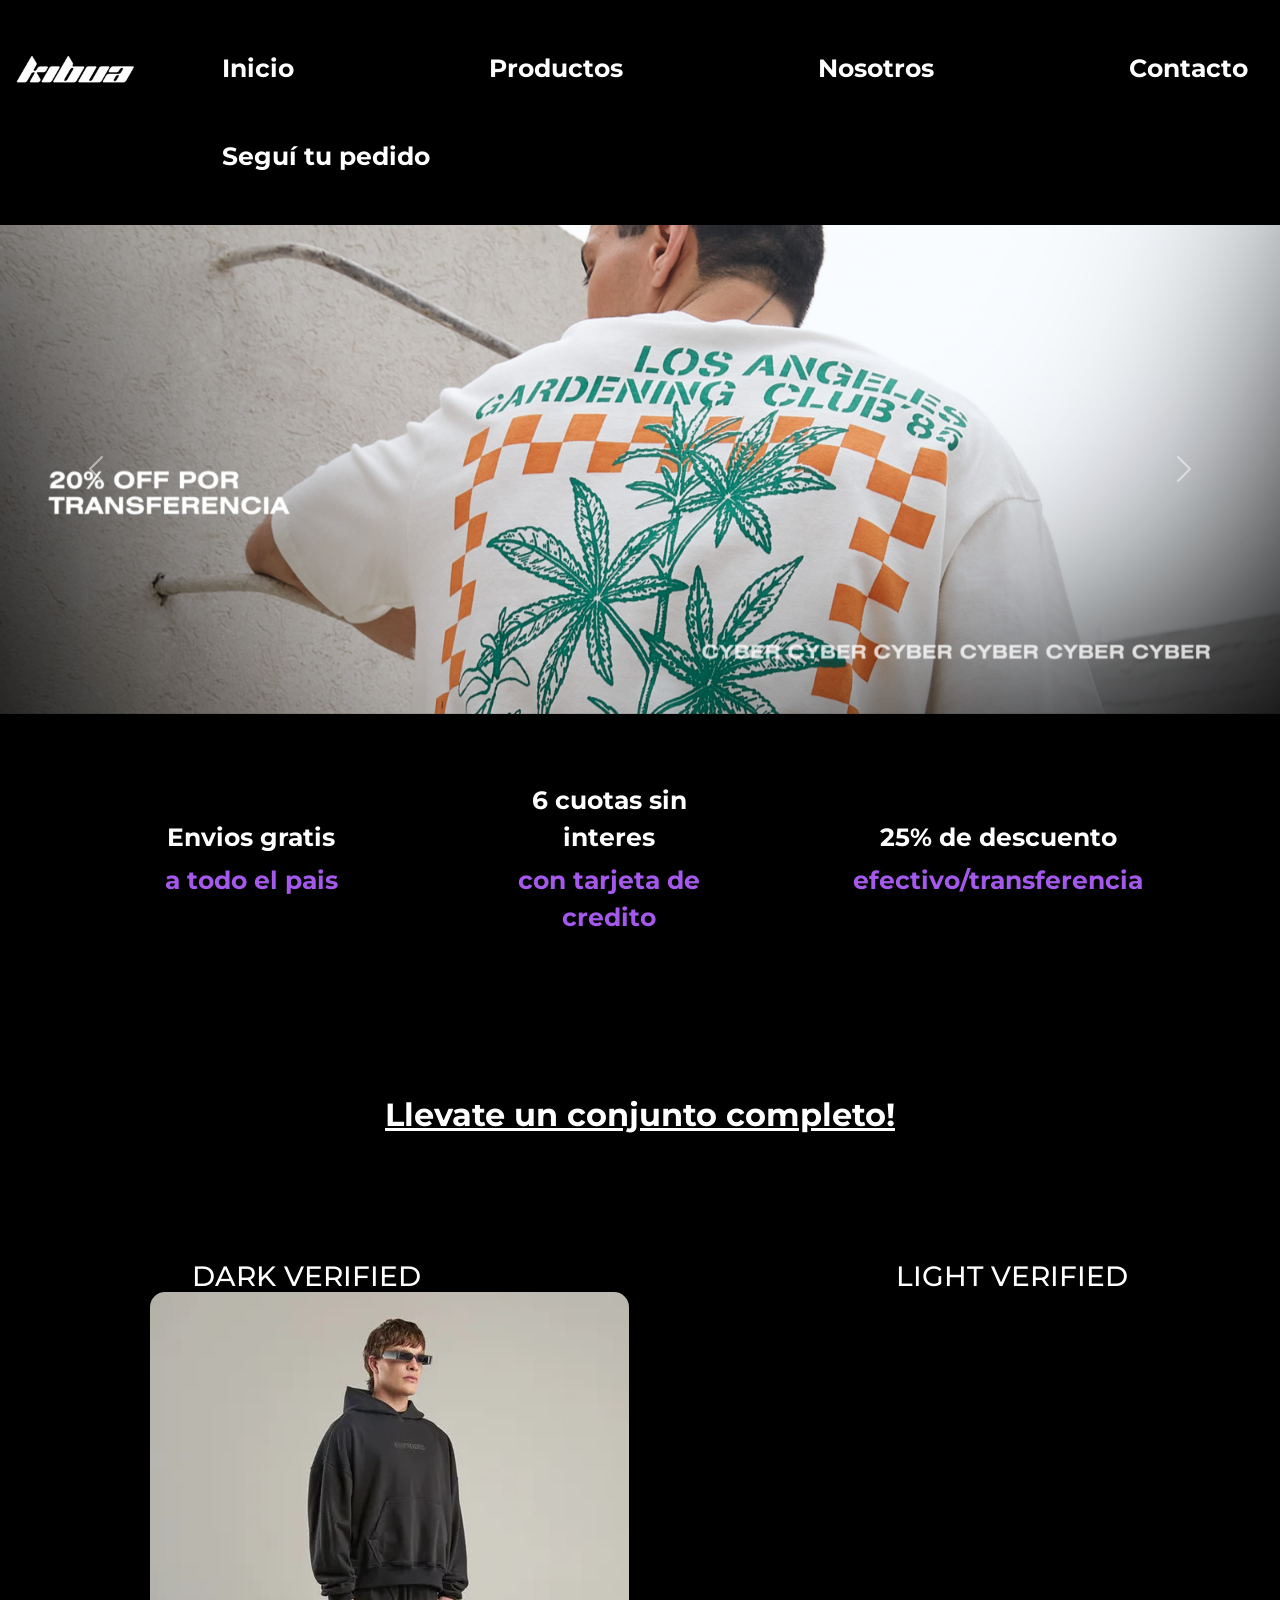
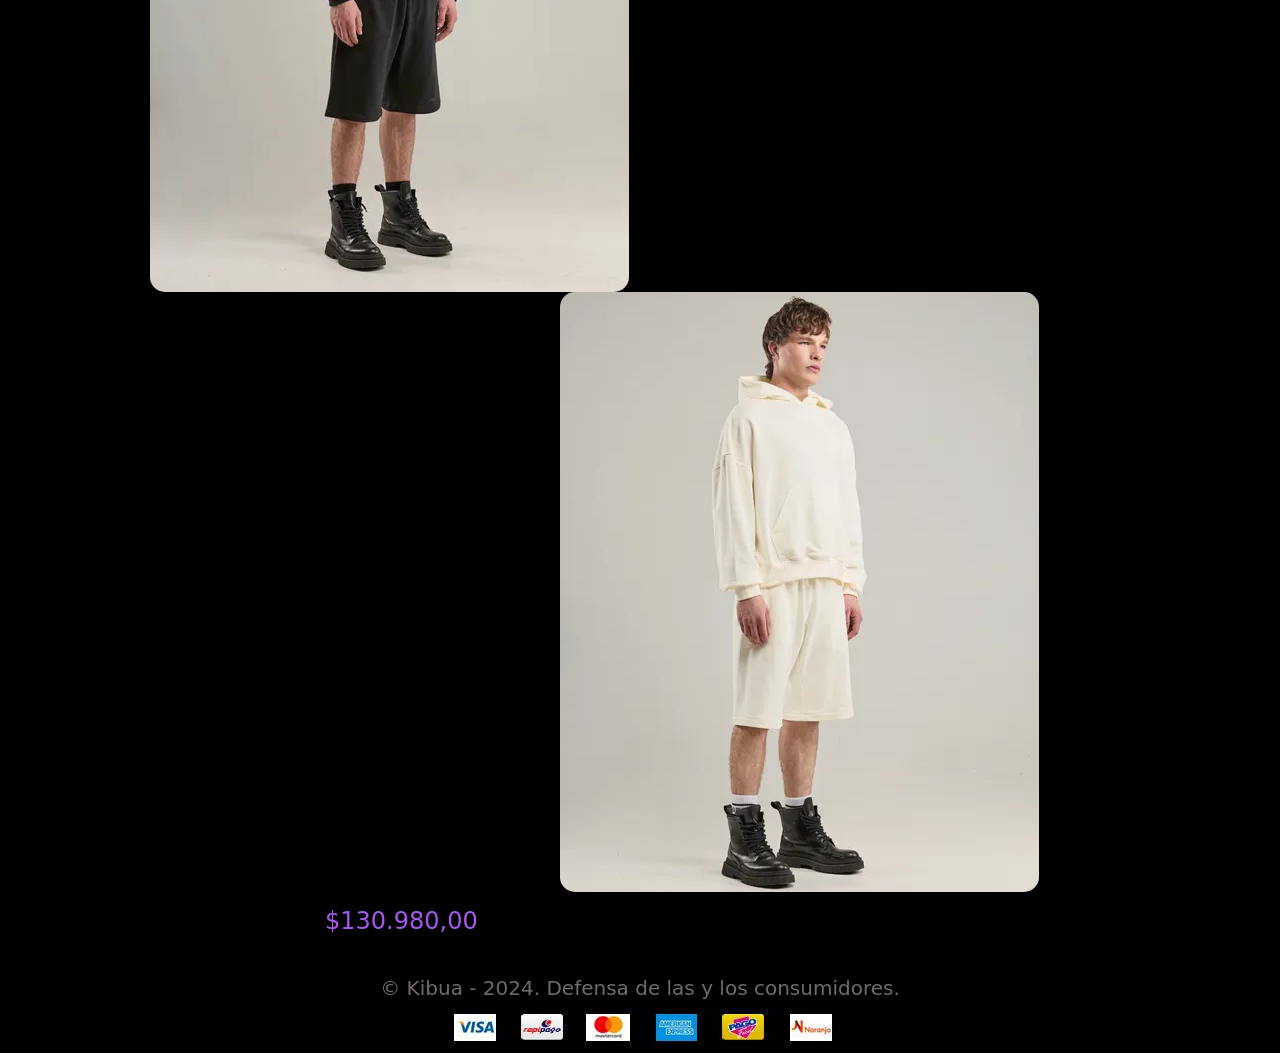
<file: index.html>
<!DOCTYPE html>
<html lang="en">

<head>
  <meta charset="UTF-8">
  <meta name="viewport" content="width=device-width, initial-scale=1.0">
  <title>PreEntrega 2</title>
  <link href="https://cdn.jsdelivr.net/npm/bootstrap@5.3.3/dist/css/bootstrap.min.css" rel="stylesheet"
    integrity="sha384-QWTKZyjpPEjISv5WaRU9OFeRpok6YctnYmDr5pNlyT2bRjXh0JMhjY6hW+ALEwIH" crossorigin="anonymous">
  <link rel="stylesheet" href="./css/style.css">
  <link rel="preconnect" href="https://fonts.googleapis.com">
  <link rel="preconnect" href="https://fonts.gstatic.com" crossorigin>
  <link href="https://fonts.googleapis.com/css2?family=Montserrat:ital,wght@0,100..900;1,100..900&display=swap"
    rel="stylesheet">
</head>

<body>
  <header>
    <img class="logo" src="./img/logo.png" alt="kibua" width="150px">
    <div>
      <img class="carrito" src="./img/carrito.JPG" alt="carrito">
    </div>
    <div>
      <nav>
        <ul>
          <li> <a href="#" class="seccion">Inicio</a> </li>
          <li> <a href="./pages/producto.html" class="seccion">Productos</a> </li>
          <li> <a href="./pages/nosotros.html" class="seccion">Nosotros</a> </li>
          <li> <a href="./pages/contacto.html" class="seccion">Contacto</a> </li>
          <li> <a href="./pages/pedido.html" class="seccion">Seguí tu pedido</a> </li>
        </ul>
      </nav>
    </div>

  </header>
  <main>
    <div id="carouselExampleInterval" class="carousel slide portada" data-bs-ride="carousel">

      <div class="carousel-inner">
        <div class="carousel-item active" data-bs-interval="2000">
          <img src="./img/banner2.png" class="d-block w-100" alt="banners">
        </div>
        <div class="carousel-item" data-bs-interval="2000">
          <img src="./img/banner1.png" class="d-block w-100" alt="banners">
        </div>
        <div class="carousel-item">
          <img src="./img/banner3.png" class="d-block w-100" alt="banners">
        </div>
      </div>
      <button class="carousel-control-prev" type="button" data-bs-target="#carouselExampleInterval"
        data-bs-slide="prev">
        <span class="carousel-control-prev-icon" aria-hidden="true"></span>
        <span class="visually-hidden">Previous</span>
      </button>
      <button class="carousel-control-next" type="button" data-bs-target="#carouselExampleInterval"
        data-bs-slide="next">
        <span class="carousel-control-next-icon" aria-hidden="true"></span>
        <span class="visually-hidden">Next</span>
      </button>
    </div>
    <div class="container text-center">
      <div class="row align-items-center">
        <div class="col  columnas">
          Envios gratis
          <p class="parrafoinicio">a todo el pais</p>
        </div>
        <div class="col columnas">
          6 cuotas sin interes
          <p class="parrafoinicio">con tarjeta de credito</p>
        </div>
        <div class="col columnas">
          25% de descuento
          <p class="parrafoinicio">efectivo/transferencia</p>
        </div>
      </div>
    </div>
    <section>
      <h2 class="conjunto">Llevate un conjunto completo!</h2>
      <img class="fotoconjunto" src="./img/fotoconjunto.jpg" alt="conjunto">
      <img class="fotoconjunto2" src="./img/conjunto2.jpg" alt="conjunto2">
      <h3 class="dark">DARK VERIFIED</h3>
      <h4 class="precioconjunto">$130.980,00</h4>
      <h3 class="light">LIGHT VERIFIED</h3>
      <h4 class="precioconjunto2">$134.980,00</h4>
    </section>
  </main>

  <footer>
    <h3 class="textofooter">© Kibua - 2024. Defensa de las y los consumidores.</h3>
    <img class="tarjetas" src="./img/tarjetas.JPG" alt="tarjetas">
  </footer>

  <script src="https://cdn.jsdelivr.net/npm/bootstrap@5.3.3/dist/js/bootstrap.bundle.min.js"
    integrity="sha384-YvpcrYf0tY3lHB60NNkmXc5s9fDVZLESaAA55NDzOxhy9GkcIdslK1eN7N6jIeHz"
    crossorigin="anonymous"></script>
</body>

</html>
</file>
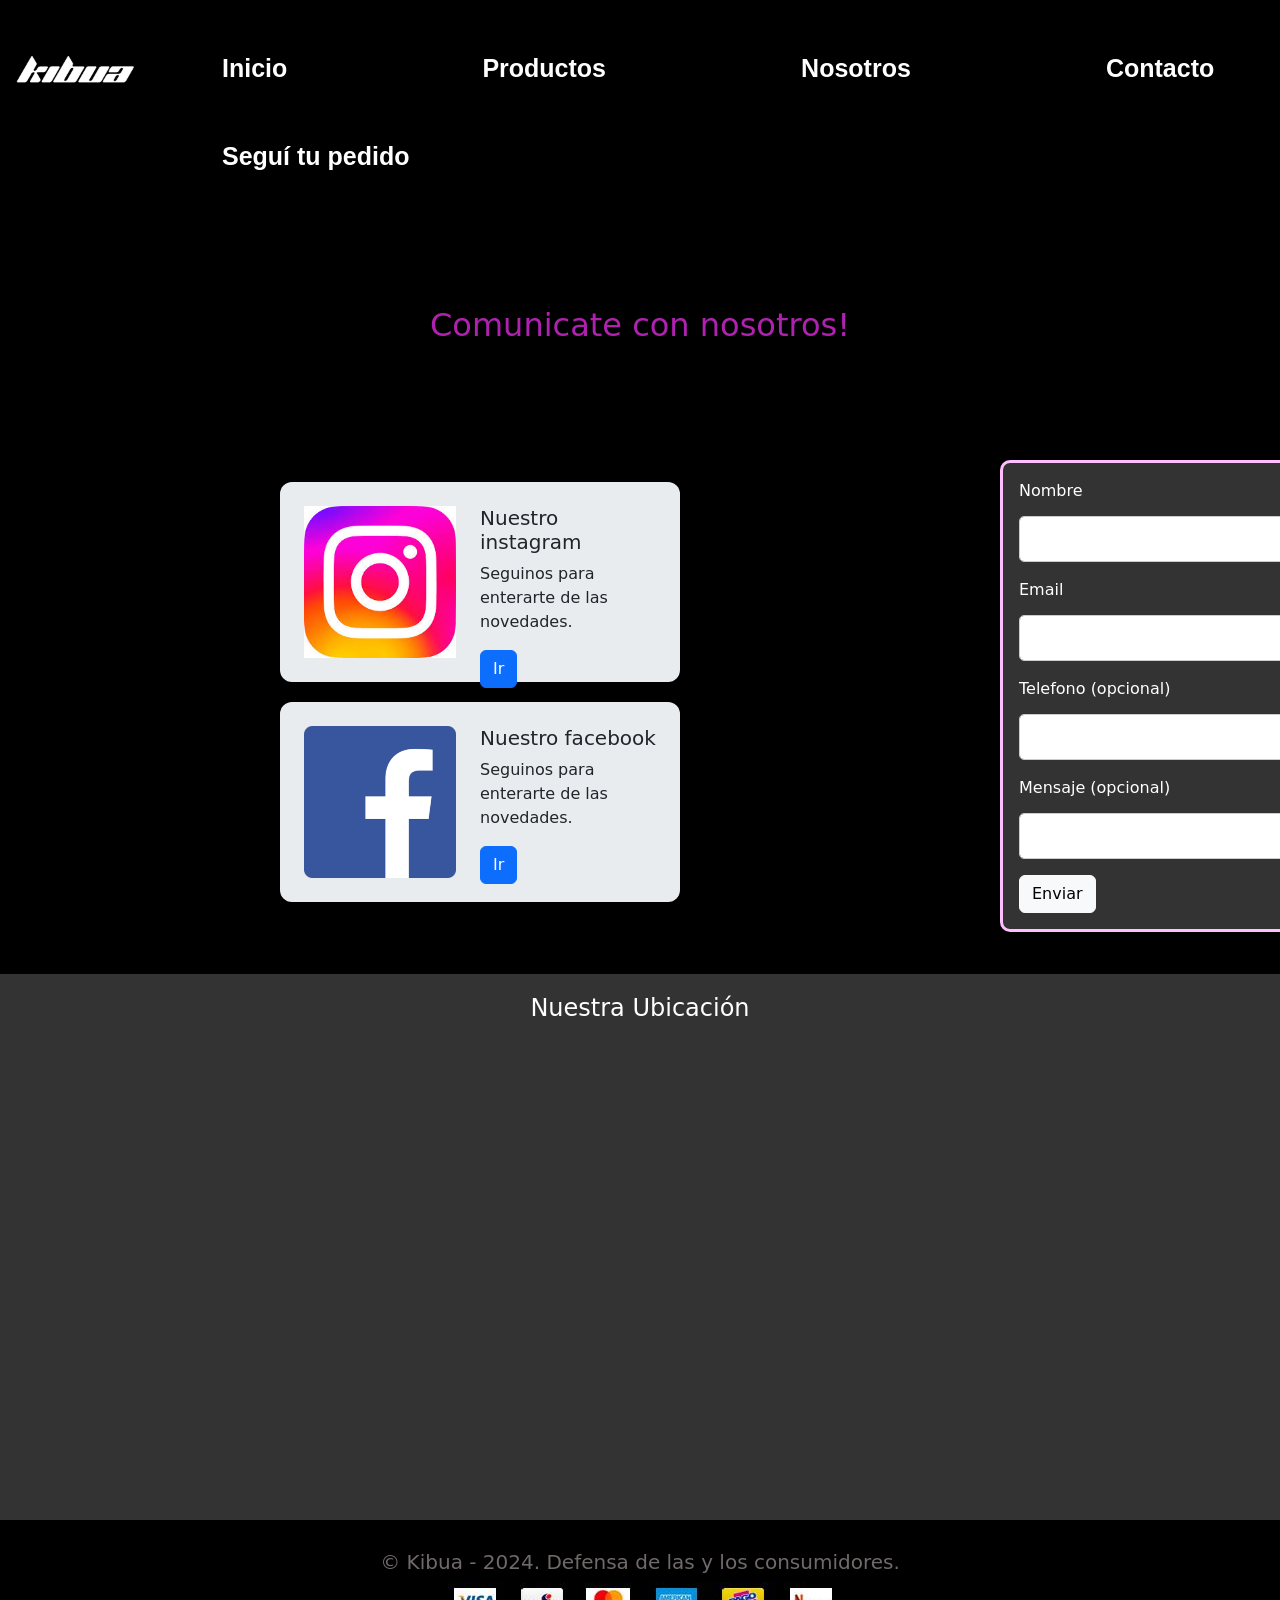
<file: pages/contacto.html>
<!DOCTYPE html>
<html lang="en">

<head>
  <meta charset="UTF-8">
  <meta name="viewport" content="width=device-width, initial-scale=1.0">
  <link href="https://cdn.jsdelivr.net/npm/bootstrap@5.3.3/dist/css/bootstrap.min.css" rel="stylesheet"
    integrity="sha384-QWTKZyjpPEjISv5WaRU9OFeRpok6YctnYmDr5pNlyT2bRjXh0JMhjY6hW+ALEwIH" crossorigin="anonymous">
  <link rel="stylesheet" href="../css/style.css">
  <title>Contacto</title>
</head>

<body>
  <header class="headercontacto">
    <img class="logo" src="../img/logo.png" alt="kibua" width="150px">
    <div>
      <img class="carrito" src="../img/carrito.JPG" alt="carrito">
    </div>
    <div>
      <nav>
        <ul>
          <li> <a href="../index.html" class="seccion">Inicio</a> </li>
          <li> <a href="../pages/producto.html" class="seccion">Productos</a> </li>
          <li> <a href="../pages/nosotros.html" class="seccion">Nosotros</a> </li>
          <li> <a href="../pages/contacto.html" class="seccion">Contacto</a> </li>
          <li> <a href="../pages/pedido.html" class="seccion">Seguí tu pedido</a> </li>
        </ul>
      </nav>
    </div>

  </header>
  <main>
    <h2 class="text-center p-3 comunicate">Comunicate con nosotros!</h2>
    <section>
      <form class="formulario p-3">
        <div class="mb-3">
          <label for="exampleInputNombre" class="form-label">Nombre</label>
          <input type="text" class="form-control" id="exampleInputNombre" aria-describedby>
        </div>
        <div class="mb-3">
          <label for="exampleInputEmail1" class="form-label">Email </label>
          <input type="email" class="form-control" id="exampleInputEmail1" aria-describedby="emailHelp">
        </div>
        <div class="mb-3">
          <label for="exampleInputTelefono" class="form-label">Telefono (opcional)</label>
          <input type="text" class="form-control" id="exampleInputTelefono" aria-describedb>
        </div>
        <div class="mb-3">
          <label for="exampleInputMensaje" class="form-label">Mensaje (opcional)</label>
          <input type="text" class="form-control" id="exampleInputMensaje" aria-describedby>
        </div>
        <button type="submit" class="btn btn-light">Enviar</button>
      </form>
    </section>
  </main>
  <section>
    <div class="row g-0 bg-body-secondary position-relative instagram2">
      <div class="col-md-6 mb-md-0 p-md-4">
        <img src="../img/instagram2.jfif" class="w-100" alt="instagram">
      </div>
      <div class="col-md-6 p-4 ps-md-0">
        <h5 class="mt-0 textoinstagram2">Nuestro instagram</h5>
        <p>Seguinos para enterarte de las novedades.</p>
        <a href="https://www.instagram.com/kibuamdq/" class="btn btn-primary stretched-link">Ir</a>
      </div>
    </div>
    <div class="row g-0 bg-body-secondary position-relative facebook2">
      <div class="col-md-6 mb-md-0 p-md-4">
        <img src="../img/facebook2.png" class="w-100" alt="facebook">
      </div>
      <div class="col-md-6 p-4 ps-md-0 ">
        <h5 class="mt-0 textofacebook2">Nuestro facebook</h5>
        <p>Seguinos para enterarte de las novedades.</p>
        <a href="https://www.facebook.com/p/Kibua-100063864442548/" class="btn btn-primary stretched-link">Ir</a>
      </div>
    </div>
  </section>
  <br>
  <br>
  <br>
  <section>
    <div class="barra-contraste">
      <h2>Nuestra Ubicación</h2>
      <iframe
        src="https://www.google.com/maps/embed?pb=!1m18!1m12!1m3!1d3144.194430113425!2d-57.55449478764558!3d-37.99592514435534!2m3!1f0!2f0!3f0!3m2!1i1024!2i768!4f13.1!3m3!1m2!1s0x9584dc01f327886b%3A0x5122d2d179e8e9c!2sGTX%2C%20Av.%20Pedro%20Luro%203162%2C%20B7600%20Mar%20del%20Plata%2C%20Provincia%20de%20Buenos%20Aires!5e0!3m2!1ses!2sar!4v1731017083813!5m2!1ses!2sar"
        width="600" height="450" style="border:0;" allowfullscreen="" loading="lazy"
        referrerpolicy="no-referrer-when-downgrade"></iframe>
    </div>

  </section>
  <section>
    <footer>
      <h3 class="textofooter">© Kibua - 2024. Defensa de las y los consumidores.</h3>
      <img class="tarjetas" src="../img/tarjetas.JPG" alt="tarjetas">
    </footer>
  </section>

  <script src="https://cdn.jsdelivr.net/npm/bootstrap@5.3.3/dist/js/bootstrap.bundle.min.js"
    integrity="sha384-YvpcrYf0tY3lHB60NNkmXc5s9fDVZLESaAA55NDzOxhy9GkcIdslK1eN7N6jIeHz"
    crossorigin="anonymous"></script>


</body>

</html>
</file>
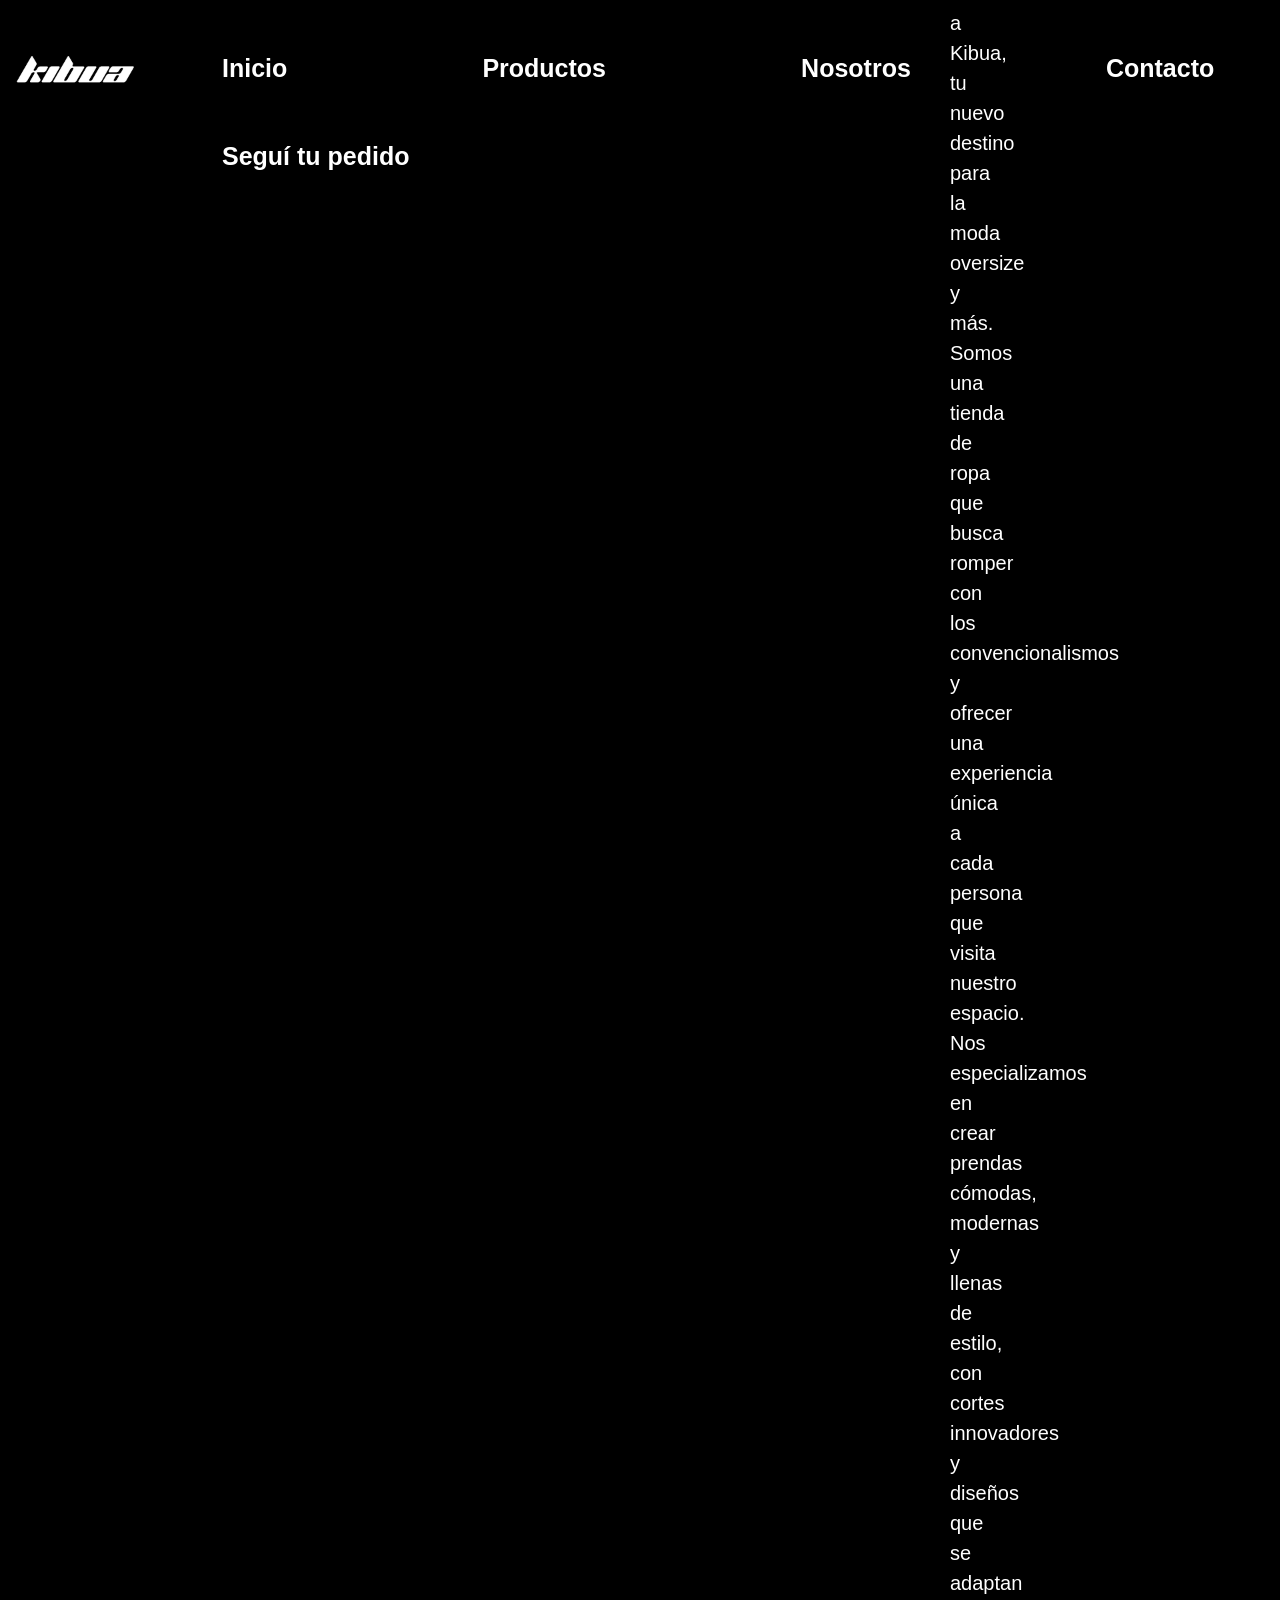
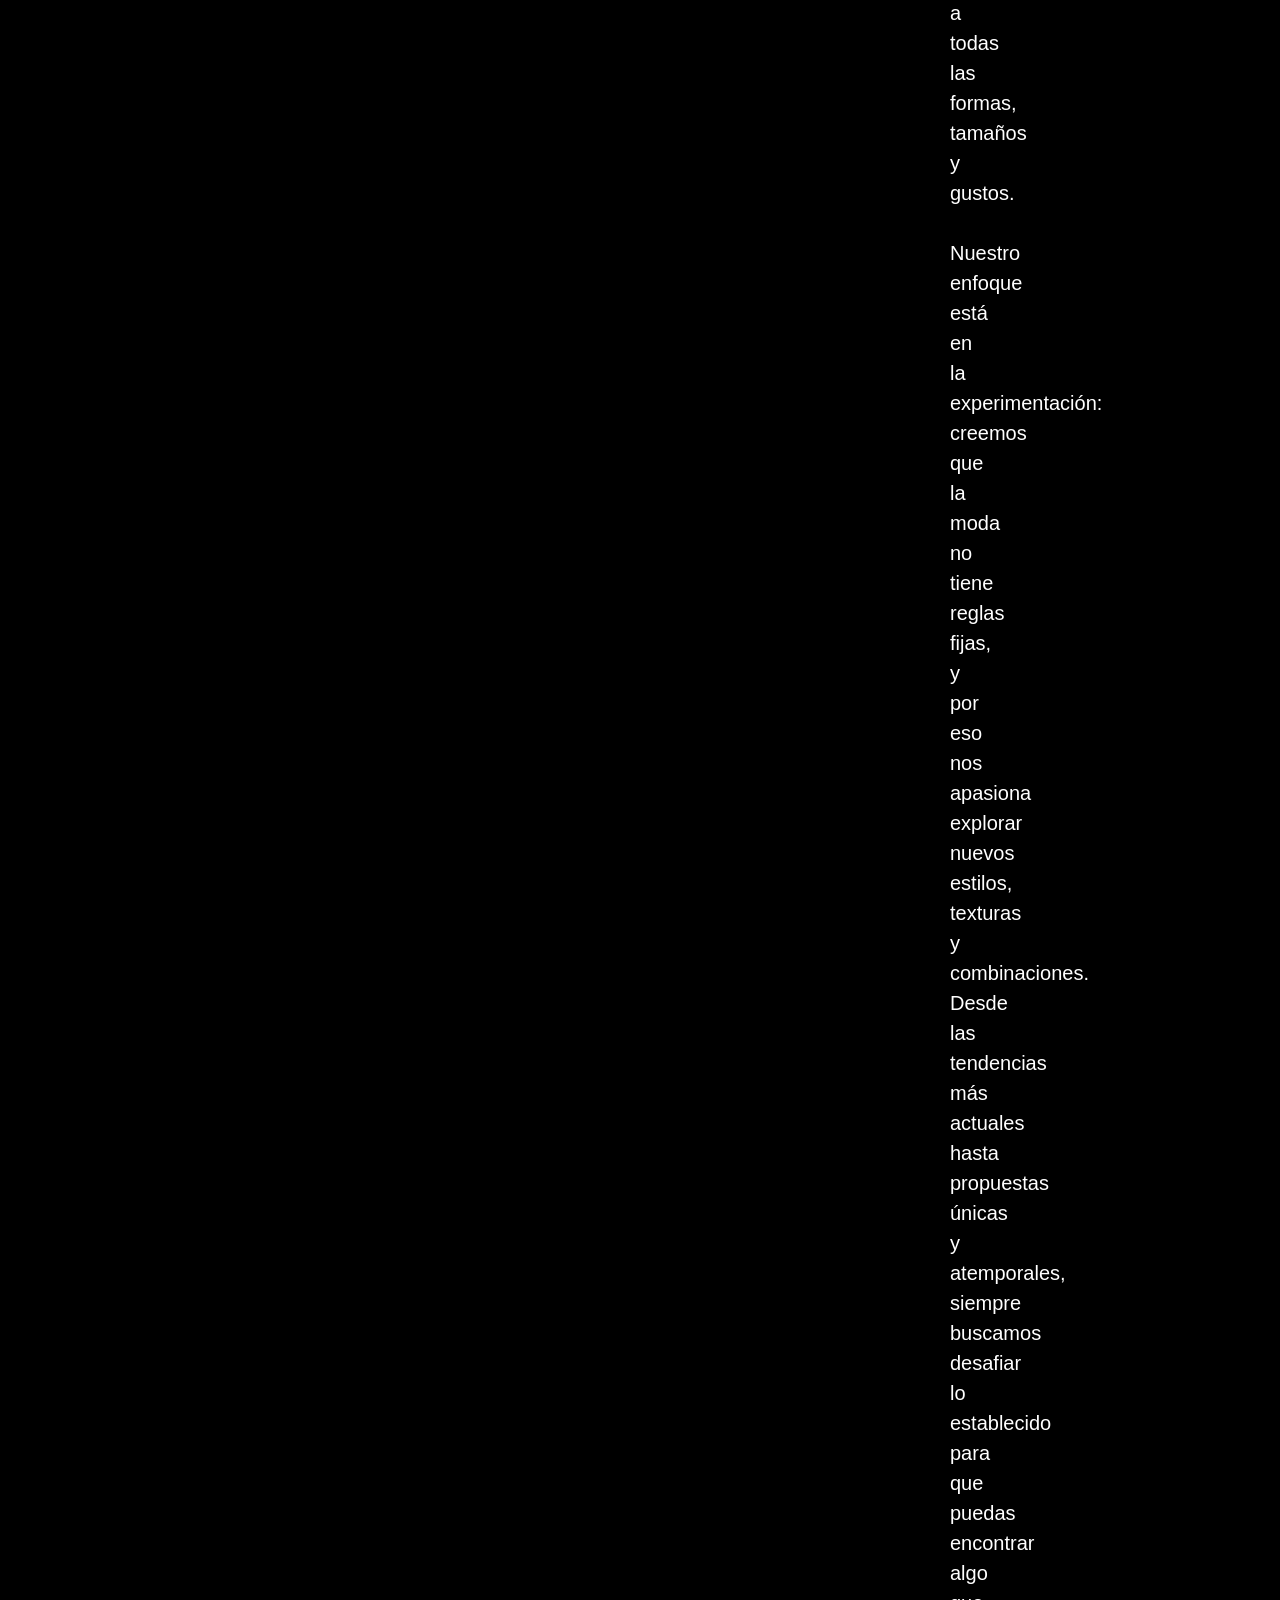
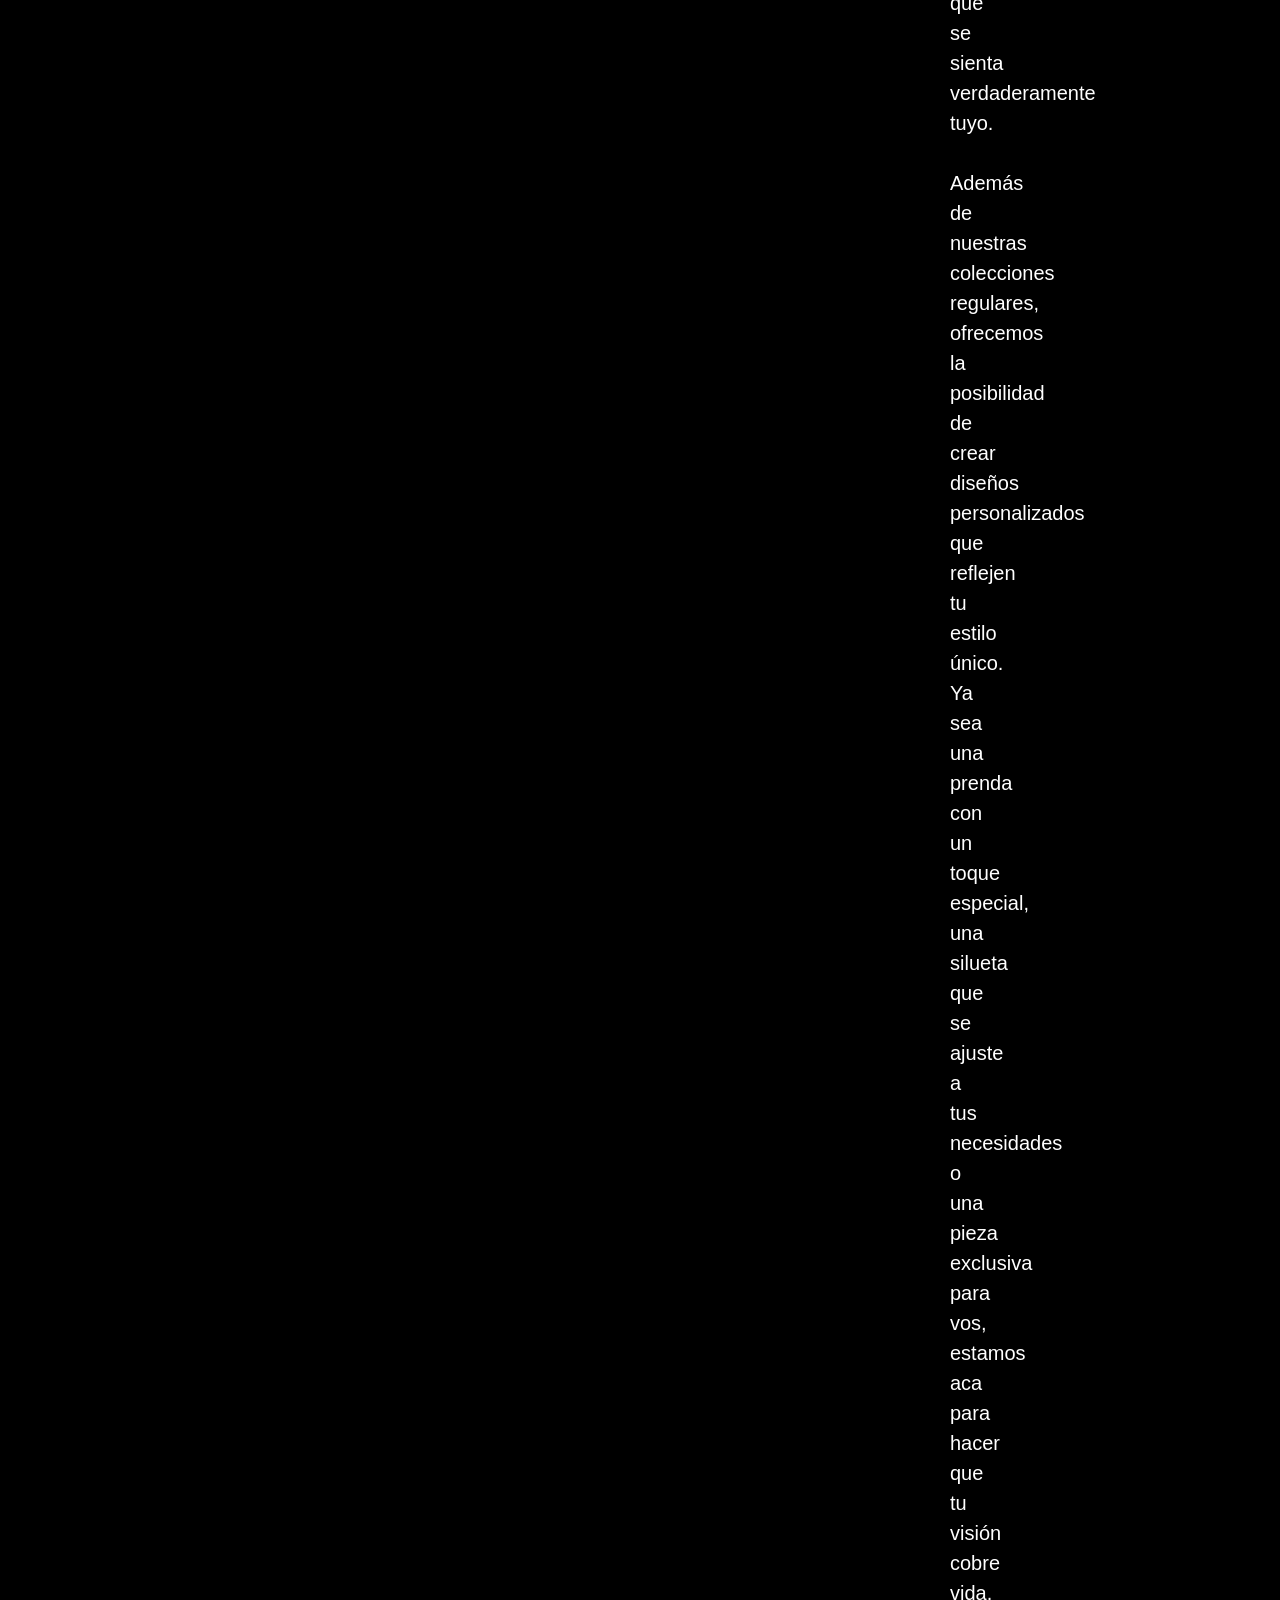
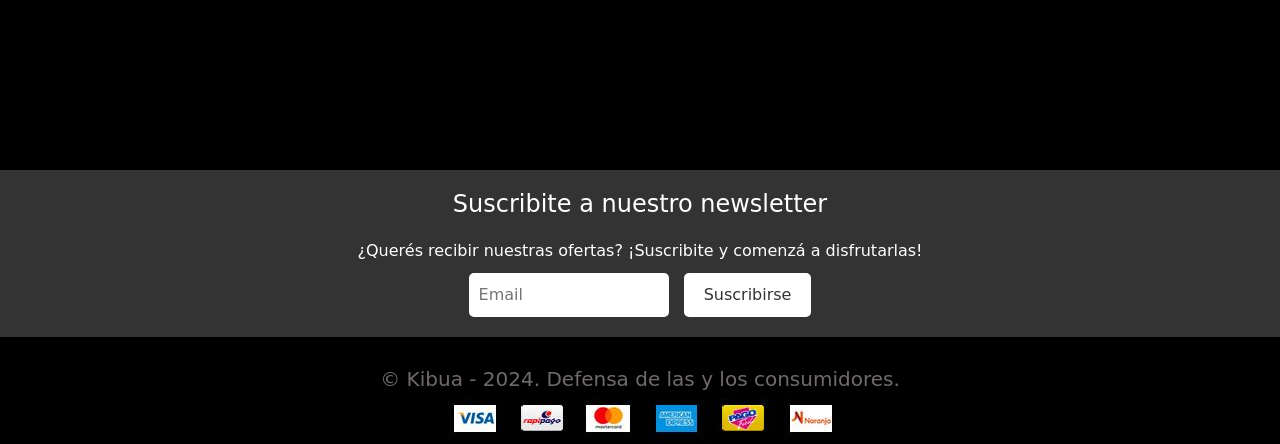
<file: pages/nosotros.html>
<!DOCTYPE html>
<html lang="en">

<head>
    <meta charset="UTF-8">
    <meta name="viewport" content="width=device-width, initial-scale=1.0">
    <link href="https://cdn.jsdelivr.net/npm/bootstrap@5.3.3/dist/css/bootstrap.min.css" rel="stylesheet"
        integrity="sha384-QWTKZyjpPEjISv5WaRU9OFeRpok6YctnYmDr5pNlyT2bRjXh0JMhjY6hW+ALEwIH" crossorigin="anonymous">
    <link rel="stylesheet" href="../css/style.css">
    <title>Nosotros</title>
</head>

<body>
    <header>
        <img class="logo" src="../img/logo.png" alt="kibua" width="150px">
        <div>
            <img class="carrito" src="../img/carrito.JPG" alt="carrito">
        </div>
        <div>
            <nav>
                <ul>
                    <li> <a href="../index.html" class="seccion">Inicio</a> </li>
                    <li> <a href="../pages/producto.html" class="seccion">Productos</a> </li>
                    <li> <a href="../pages/nosotros.html" class="seccion">Nosotros</a> </li>
                    <li> <a href="../pages/contacto.html" class="seccion">Contacto</a> </li>
                    <li> <a href="../pages/pedido.html" class="seccion">Seguí tu pedido</a> </li>
                </ul>
            </nav>
        </div>
    </header>
    <main>
        <div>
            <video class="videokibua" src="../img/videokibua.mp4" autoplay muted loop></video>
        </div>
        <h1 class="titulonosotros">¿Quienes Somos?</h1>
        <p class="parrafonosotros">Bienvenidos a Kibua, tu nuevo destino para la moda oversize y más. Somos una tienda
            de ropa que busca romper con los convencionalismos y ofrecer una experiencia única a cada persona que visita
            nuestro espacio. Nos especializamos en crear prendas cómodas, modernas y llenas de estilo, con cortes
            innovadores y diseños que se adaptan a todas las formas, tamaños y gustos.
            <br>
            <br>
            Nuestro enfoque está en la experimentación: creemos que la moda no tiene reglas fijas, y por eso nos
            apasiona explorar nuevos estilos, texturas y combinaciones. Desde las tendencias más actuales hasta
            propuestas únicas y atemporales, siempre buscamos desafiar lo establecido para que puedas encontrar algo que
            se sienta verdaderamente tuyo.
            <br>
            <br>
            Además de nuestras colecciones regulares, ofrecemos la posibilidad de crear diseños personalizados que
            reflejen tu estilo único. Ya sea una prenda con un toque especial, una silueta que se ajuste a tus
            necesidades o una pieza exclusiva para vos, estamos aca para hacer que tu visión cobre vida.

        </p>
        <div>
            <br>
            <br>
            <br>
            <br>
            <div class="barra-contraste">
                <h2>Suscribite a nuestro newsletter</h2>
                <p>¿Querés recibir nuestras ofertas? ¡Suscribite y comenzá a disfrutarlas!</p>
                <form>
                    <input type="email" placeholder="Email" required>
                    <button type="submit">Suscribirse</button>
                </form>
            </div>

    </main>
    <footer>
        <h3 class="textofooter">© Kibua - 2024. Defensa de las y los consumidores.</h3>
        <img class="tarjetas" src="../img/tarjetas.JPG" alt="tarjetas">
    </footer>
    <script src="https://cdn.jsdelivr.net/npm/bootstrap@5.3.3/dist/js/bootstrap.bundle.min.js"
        integrity="sha384-YvpcrYf0tY3lHB60NNkmXc5s9fDVZLESaAA55NDzOxhy9GkcIdslK1eN7N6jIeHz"
        crossorigin="anonymous"></script>
</body>

</html>
</file>
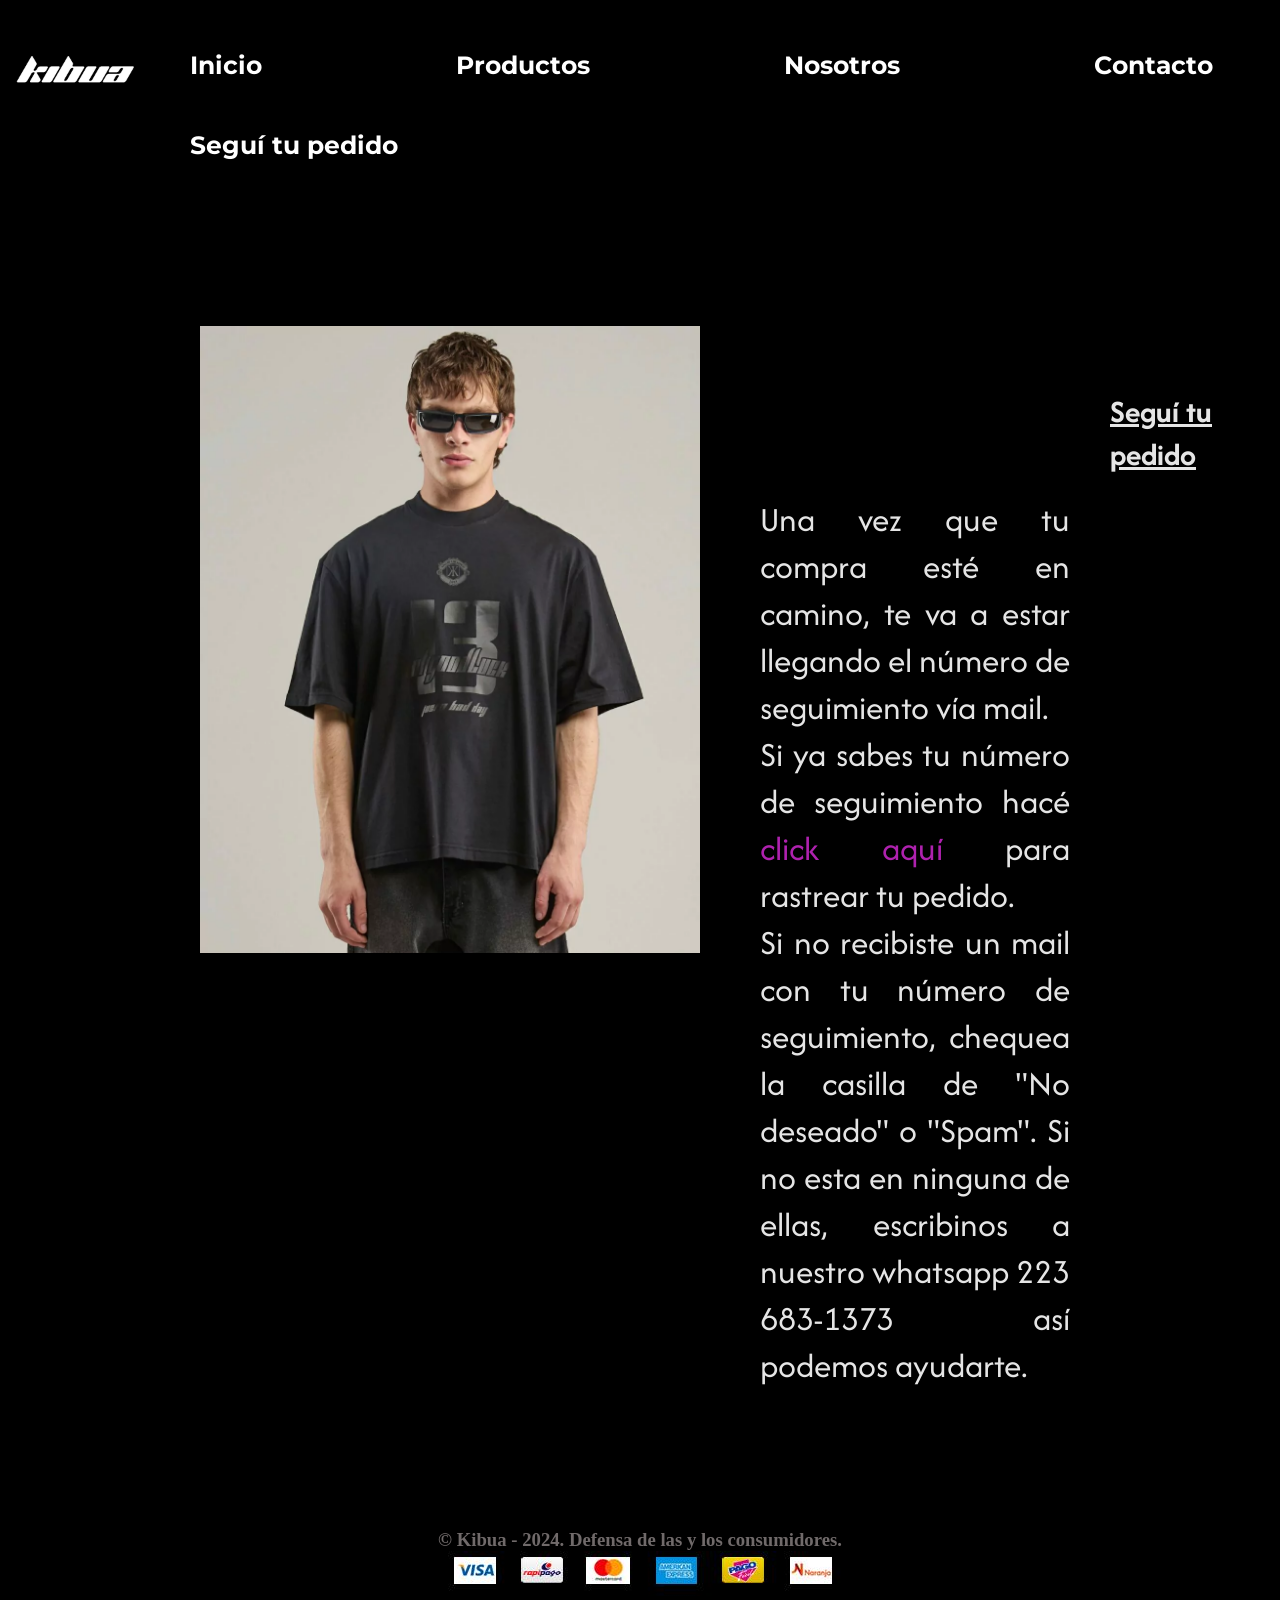
<file: pages/pedido.html>
<!DOCTYPE html>
<html lang="en">

<head>
    <meta charset="UTF-8">
    <meta name="viewport" content="width=device-width, initial-scale=1.0">
    <title>pedido</title>
    <link rel="stylesheet" href="../css/style.css">
    <link rel="preconnect" href="https://fonts.googleapis.com">
    <link rel="preconnect" href="https://fonts.gstatic.com" crossorigin>
    <link href="https://fonts.googleapis.com/css2?family=Montserrat:ital,wght@0,100..900;1,100..900&display=swap"
        rel="stylesheet">
    <link rel="preconnect" href="https://fonts.googleapis.com">
    <link rel="preconnect" href="https://fonts.gstatic.com" crossorigin>
    <link href="https://fonts.googleapis.com/css2?family=Afacad+Flux:wght@100..1000&display=swap" rel="stylesheet">

</head>

<body>
    <header>
        <img class="logo" src="../img/logo.png" alt="kibua" width="150px">
        <div>
            <img class="carrito" src="../img/carrito.JPG" alt="carrito">
        </div>
        <div>
            <nav>
                <ul>
                    <li> <a href="../index.html" class="seccion">Inicio</a> </li>
                    <li> <a href="../pages/producto.html" class="seccion">Productos</a> </li>
                    <li> <a href="../pages/nosotros.html" class="seccion">Nosotros</a> </li>
                    <li> <a href="../pages/contacto.html" class="seccion">Contacto</a> </li>
                    <li> <a href="../pages/pedido.html" class="seccion">Seguí tu pedido</a> </li>
                </ul>
            </nav>
        </div>

    </header>

    <main>
        <div>
            <h1 class="seguipedido">Seguí tu pedido</h1>
        </div>
        <div>
            <img class="fotopedido" src="../img/fotopedido.jpg" alt="fotopedido">
        </div>
        <p class="textopedido">
            Una vez que tu compra esté en camino, te va a estar llegando el número de seguimiento vía mail.

            <br>
            Si ya sabes tu número de seguimiento hacé <a class="enlacepedido"
                href="https://www.correoargentino.com.ar/formularios/e-commerce">click aquí </a>para rastrear tu pedido.
            <br>
            Si no recibiste un mail con tu número de seguimiento, chequea la casilla de "No deseado" o "Spam". Si no
            esta en ninguna de ellas, escribinos a nuestro whatsapp 223 683-1373 así podemos ayudarte.
        </p>
    </main>
    <footer class="footerpedido">
        <h3>© Kibua - 2024. Defensa de las y los consumidores.</h3>
        <img class="tarjetas" src="../img/tarjetas.JPG" alt="tarjetas">
    </footer>
</body>

</html>
</file>
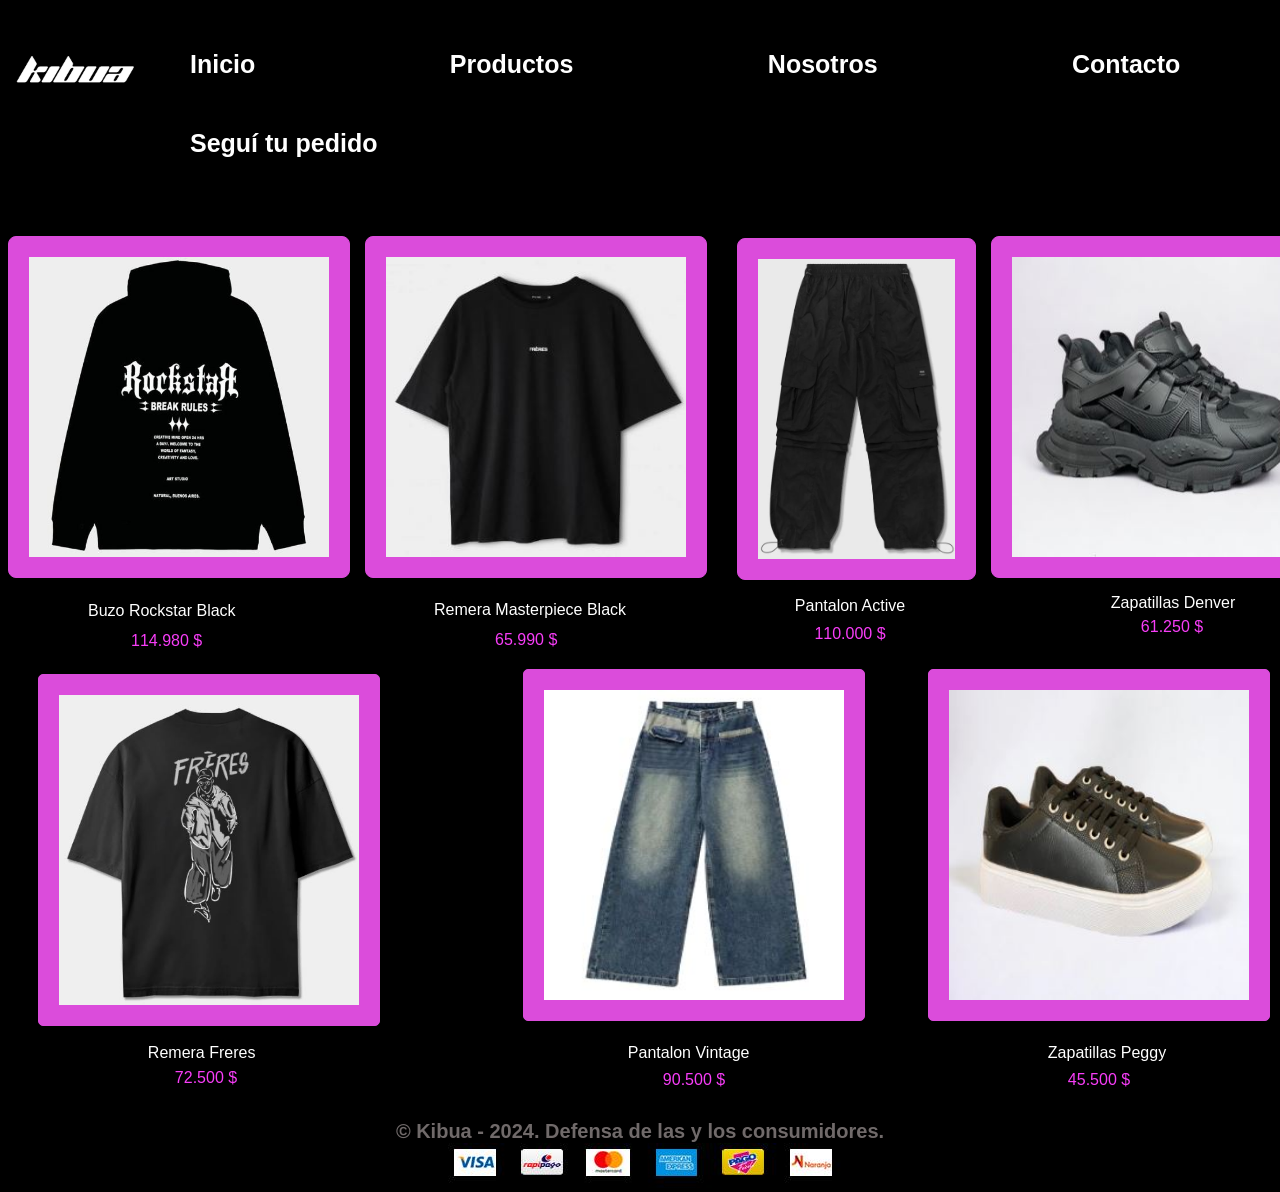
<file: pages/producto.html>
<!DOCTYPE html>
<html lang="en">

<head>
    <meta charset="UTF-8">
    <meta name="viewport" content="width=device-width, initial-scale=1.0">
    <link rel="stylesheet" href="../css/style.css">
    <title>Productos</title>
</head>

<body class="productos2">
    <header>
        <img class="logo" src="../img/logo.png" alt="kibua" width="150px">
        <div>
            <img class="carrito" src="../img/carrito.JPG" alt="carrito">
        </div>
        <div>
            <nav>
                <ul>
                    <li> <a href="../index.html" class="seccion">Inicio</a> </li>
                    <li> <a href="../pages/producto.html" class="seccion">Productos</a> </li>
                    <li> <a href="../pages/nosotros.html" class="seccion">Nosotros</a> </li>
                    <li> <a href="../pages/contacto.html" class="seccion">Contacto</a> </li>
                    <li> <a href="../pages/pedido.html" class="seccion">Seguí tu pedido</a> </li>
                </ul>
            </nav>
        </div>
    </header>
    <main class="container">
        <div><img class="card" src="../img/buzo.JPG" alt="buzo">
            <p class="rockstar">Buzo Rockstar Black</p>
            <p class="preciorockstar">114.980 $</p>
        </div>

        <div><img class="card" src="../img/remera.JPG" alt="remera">
            <p class="masterpiece">Remera Masterpiece Black </p>
            <p class="preciomasterpiece">65.990 $</p>
        </div>

        <div> </div><img class="card" src="../img/pantalon.JPG" alt="pantalon">
        <p class="active1">Pantalon Active</p>
        <p class="precioactive">110.000 $</p>
        </div>


        <div><img class="card" src="../img/zapatillas.JPG" alt="zapatillas">
            <p class="denver">Zapatillas Denver</p>
            <p class="preciodenver">61.250 $</p>
        </div>

        <div><img class="card buzo2" src="../img/buzo2.JPG" alt="buzo2">
            <p class="kieeh">Buzo Kieeh White</p>
            <p class="preciokieeh">79.990 $</p>

            <div><img class="card remera2" src="../img/remera2.JPG" alt="remera2">
                <p class="freres">Remera Freres</p>
                <p class="preciofreres">72.500 $</p>

                <div><img class="card pantalon2" src="../img/pantalon2.JPG" alt="remera2">
                    <p class="vintage">Pantalon Vintage</p>
                    <p class="preciovintage">90.500 $</p>

                    <div><img class="card zapatillas2" src="../img/zapatillas2.JPG" alt="remera2">
                        <p class="peggy">Zapatillas Peggy</p>
                        <p class="preciopeggy"> 45.500 $</p>



    </main>
    <footer class="footerproducto">
        <h3 class="textofooter">© Kibua - 2024. Defensa de las y los consumidores.</h3>
        <img class="tarjetas" src="../img/tarjetas.JPG" alt="tarjetas">
    </footer>


</body>

</html>
</file>
<file: css/style.css>
*{
    padding: 0;
    margin: 0;
}

body{
    background-color: black;
}

li{
    display:inline-block;
    font-size: 25px;
    font-family: "Montserrat", sans-serif;
    font-weight: bold;
    margin-left: 190px;
    margin-top: 50px;
    position: sticky;
    top: 0;
}

.nav{
    position: sticky;
    top: 0;
}
.logo{
    position: absolute;

}

.carrito{
    position: absolute;
    margin-left: 1730px;
    margin-top: 40px;
    width: 80px;
}
.seccion{
    text-decoration: none;
    color: white;
}
.seccion:hover{
    color: #a558ec; 
}
/* hasta aca es el menu de la web*/
.portada{
    margin-top: 50px;
}
.columnas{
    color: white;
    font-size: 25px;
    padding: 60px;
    font-weight: bold;
    flex-direction: column;
    font-family: "Montserrat", sans-serif;
}
.parrafoinicio{
    color: #a558ec;
    padding: 5px;
    font-family: "Montserrat", sans-serif;
}
/* hasta aca la portada */
.conjunto{
    color: white;
    font-weight: bold;
    text-align: center;
    padding-bottom: 150px;
    padding-top: 70px;
    text-decoration:underline;
    font-family: "Montserrat", sans-serif;
}
.fotoconjunto{
    border-radius: 15px;
    margin-left: 150px;

}
.dark{
    color: white;
    position: absolute;
    top: 140% ;
    left: 15%;
    font-family: "Montserrat", sans-serif;
    
}
.precioconjunto{
    color: #a558ec;
    margin-left: 310px;
    padding: 15px;
}
.fotoconjunto2{
    margin-left:560px;
    border-radius: 15px;
}
.light{
    color: white;
    position: absolute;
    top: 140% ;
    left: 70%;
    font-family: "Montserrat", sans-serif;
}
.precioconjunto2{
    color: #a558ec;
    margin-left: 1380px;
    margin-top: -50px;
}
.fotoconjunto:hover{
    border: solid #a558ec 2px;
}
.fotoconjunto2:hover{
    border: solid #a558ec 2px;
}
/* aca terminan los conjuntos*/
footer{
    color: #706a6a;
    text-align: center;
    padding-top: 30px;
}
.textofooter{
    font-size: 20px;
}
/* aca termina el footer y la pagina INDEX */

/* empieza pagina PEDIDO */

.seguipedido{
    color: #fafafaea;
    padding: 10px;
    margin-left: 1100px;
    margin-top: 220px;
    font-family: "Afacad Flux", sans-serif;
    text-decoration: underline;

}
.textopedido{
    color: #fafafaea;
    text-align: justify;
    padding: 10px;
    margin-left: 750px;
    font-family: "Afacad Flux", sans-serif;
    font-size: 35px;
    margin-right: 200px;
    margin-top: px;

}
.fotopedido{
    width: 500px;
    position: absolute;
    margin-left: 200px;
    margin-top:-160px;
}
.enlacepedido{
    text-decoration: none;
    color: #af22af
}
.footerpedido{
    margin-top: 100px;
}

/* termina la pagina de PEDIDO*/

/* empieza la pagina de CONTACTO*/

.formulario {
    width: 700px;
    margin-left: 1000px;
    border: 3px #ffbeff solid;
    color: white;
    margin-top: 100px;
    border-radius: 10px;
    padding: 20px; 
    background-color: #333;
    position: relative;
}

.comunicate {
    color: #af22af;
    margin-top: 115px;
}

.form-control {
    width: 100%; 
    padding: 10px;
    margin-top: 5px;
    margin-bottom: 10px;
    border: 1px solid #ccc;
    border-radius: 5px;
    color: black;
    position: relative; 
}

.form-control:hover, .form-control:focus {
    border: solid 1px #af22af;
}

/* empieza la pagina de NOSOTROS / Y SIGUE MAS ABAJO */
.titulonosotros{
    color: #af22af;
    text-align: center;
    margin-top: -670px;
    font-size: 50px;
    font-style: italic;
    display: fixed;
}
.videokibua{
    width: 310px;
    margin-left: 400px;
    margin-top: 220px;
    display: block;
}
.parrafonosotros{
    color: white;
    font-family: "Montserrat", sans-serif;
    font-size: 20px;
    text-align: justify;
    margin-left: 900px;
    margin-top: -20px;
    margin-right: 400px;
    padding: 50px;
}
/* barra suscribite a newsletter*/ 
.barra-contraste {
    background-color: #333; 
    color: #fff; 
    padding: 20px;
    text-align: center;
  }
  
  .barra-contraste h2 {
    margin: 0;
    font-size: 24px;
  }
  
  .barra-contraste p {
    margin: 10px 0;
    font-size: 16px;
  }
  
  .barra-contraste input[type="email"] {
    padding: 10px;
    font-size: 16px;
    width: 200px;
    border: none;
    border-radius: 5px;
    margin-right: 10px;
    
  }
  
  .barra-contraste button {
    padding: 10px 20px;
    font-size: 16px;
    background-color: #fff;
    color: #333;
    border: none;
    border-radius: 5px;
    
  }
  
  .barra-contraste button:hover {
    background-color: #ccc;
  }
  /* aca sigue la pagina NOSOTROS*/
  .instagram2{
    margin-top: -450px;
    margin-left: 280px;
    width: 400px;
    height: 200px;
    border-radius: 12px;
    position: fixed;
  }
.facebook2{
    margin-top: 20px;
    margin-left: 280px;
    width: 400px;
    height: 200px;
    border-radius: 12px;
    position: fixed;
}
/* aca esta la ubicacion */
.barra-contraste {
    background-color:#333;
    color: #fff; 
    padding: 20px;
    text-align: center;
  }
  
  .barra-contraste h2 {
    margin: 0 0 20px;
    font-size: 24px;
    color: #fff;

  }
  
  .barra-contraste iframe {
    width: 100%; 
    max-width: 600px; 
    height: 450px;
  }
  /* aca empieza la pagina PRODUCTOS */
  .productos2{
    height: 100vh;
    font-family: Arial, Helvetica, sans-serif;
  }
  .container{
    padding: .5rem;
    display: flex;
    flex-direction: row;
    gap: 15px;
    flex-wrap: nowrap;
    justify-content: space-evenly;
    align-items: center;
  }
  .card{
    margin-top: 70px;
    border-radius: 8px;
    padding: 20px;
    width: 300px;
    height: 300px;
    box-shadow: 0 4px 8px;
    text-align: center;
    background-color:#db4cdb;
    border: 1px solid #db4cdb;
    
  }
  .buzo{
    height: 200px;
  }

  .rockstar{
    color: white;
    font-family: "Oswald", sans-serif;
    margin-left: 80px;
    margin-top: 20px;
    position: absolute;
}

.preciorockstar{
    color: rgb(248, 61, 248);
    margin-left: 123px;
    margin-top: 50px;
    position: absolute;
    font-family:'Gill Sans', 'Gill Sans MT', Calibri, 'Trebuchet MS', sans-serif;
}
.masterpiece{
    color: white;
    font-family: "Oswald", sans-serif;
    margin-left: 69px;
    margin-top: 19px;
    position: absolute;
}
.preciomasterpiece{
    color: rgb(248, 61, 248);
    font-family:'Gill Sans', 'Gill Sans MT', Calibri, 'Trebuchet MS', sans-serif;
    margin-left:130px;
    margin-top: 49px;
    position: absolute;
}
.pantalon1{
    position: absolute;
    width: 300px;
    height: 290px;
    margin-top: 90px;
    margin-left: 990px;
    border-radius: 5px;
}
.active1{
    color: white;
    font-family: "Oswald", sans-serif;
    margin-left: 420px;
    margin-top: 463px;
    position: absolute;
}
.precioactive{
    color: rgb(248, 61, 248);
    font-family:'Gill Sans', 'Gill Sans MT', Calibri, 'Trebuchet MS', sans-serif;
    margin-left: 420px;
    margin-top: 519px;
    position: absolute;
}
.zapatillas1{
    position: absolute;
    width: 300px;
    height: 290px;
    margin-top: 90px;
    margin-left: 0px;
    border-radius: 5px;
}
.denver{
    color: white;
    font-family: "Oswald", sans-serif;
    margin-left: 120px;
    margin-top:12px;
    position: absolute;
}
.preciodenver{
    color: rgb(248, 61, 248);
    font-family:'Gill Sans', 'Gill Sans MT', Calibri, 'Trebuchet MS', sans-serif;
    margin-left: 150px;
    margin-top: 36px;
    position: absolute;
}
.card:hover{
    opacity: 1;
    border: 2px gray solid;
}

.buzo2{
    position: absolute;
    width: 300px;
    margin-left: -1738px;
    margin-top: 310px;
    border-radius: 5px;
}
.kieeh{
    color: white;
    font-family: "Oswald", sans-serif;
    margin-left: -1630px;
    margin-top: 672px;
    position: absolute;
}
.preciokieeh{
    color: rgb(248, 61, 248);
    font-family:'Gill Sans', 'Gill Sans MT', Calibri, 'Trebuchet MS', sans-serif;
    margin-left: -1589px;
    margin-top:700px;
    position: absolute;
}
.remera2{
    position: absolute;
    width: 300px;
    margin-left: -1310px;
    margin-top: 300px;
    border-radius: 5px;
    height: 310px;
}
.freres{
    color: white;
    font-family: "Oswald", sans-serif;
    margin-left:-1200px;
    margin-top: 670px;
    position: absolute;
}
.preciofreres{
    color: rgb(248, 61, 248);
    font-family:'Gill Sans', 'Gill Sans MT', Calibri, 'Trebuchet MS', sans-serif;
    margin-left:-1173px;
    margin-top: 695px;
    position: absolute;
}
.pantalon2{
    position: absolute;
    width: 300px;
    margin-left: -825px;
    margin-top: 295px;
    border-radius: 5px;
    height: 310px;  
}
.vintage{
    color: white;
    font-family: "Oswald", sans-serif;
    margin-left: -720px;
    margin-top: 670px;
    position: absolute;
}
.preciovintage{
    color: rgb(248, 61, 248);
    font-family:'Gill Sans', 'Gill Sans MT', Calibri, 'Trebuchet MS', sans-serif;
    margin-left: -685px;
    margin-top: 697px;
    position: absolute;
}
.zapatillas2{
    position: absolute;
    width: 300px;
    margin-left: -420px;
    margin-top: 295px;  
    border-radius: 5px;
    height: 310px;      
}
.peggy{
    color: white;
    font-family: "Oswald", sans-serif;
    margin-left: -300px;
    margin-top: 670px;
    position: absolute;
}
.preciopeggy{
    color: rgb(248, 61, 248);
    font-family:'Gill Sans', 'Gill Sans MT', Calibri, 'Trebuchet MS', sans-serif;
    margin-left: -280px;
    margin-top: 697px;
    position: absolute;
}
.footerproducto{
    margin-top: 500px;
}


@media screen and (max-width: 768px) {

    header .logo {
        width: 100px;
        position: relative;
        margin: 10px auto;
        display: block;
    }

    header .carrito {
        position: absolute;
        right: 20px;
        top: 20px;
        width: 50px;
        margin-left: 0;
    }

    header nav li {
        display: block;
        text-align: center;
        margin: 15px 0;
        font-size: 18px;
    }


    .mainindex div .columnas {
        font-size: 16px;
        padding: 20px 15px;
    }

    .sectionindex .conjunto {
        padding: 30px 0;
    }

    .sectionindex .fotoconjunto,
    .sectionindex .fotoconjunto2 {
        margin: 20px auto;
        width: 90%;
        max-width: 300px;
        display: block;
    }

    .sectionindex .dark,
    .sectionindex .light {
        position: static;
        text-align: center;
        margin: 15px 0;
    }

    .sectionindex .precioconjunto,
    .sectionindex .precioconjunto2 {
        margin: 10px auto;
        text-align: center;
    }


    .container {
        flex-direction: column;
        gap: 30px;
        padding: 15px;
    }

    .card {
        width: 90%;
        height: auto;
        margin: 15px auto;
    }


    .buzo2,
    .remera2,
    .pantalon2,
    .zapatillas2 {
        position: static;
        width: 90%;
        margin: 15px auto;
        display: block;
    }


    .rockstar,
    .masterpiece,
    .active1,
    .denver,
    .freres,
    .vintage,
    .peggy,
    .kieeh,
    .preciorockstar,
    .preciomasterpiece,
    .precioactive,
    .preciodenver,
    .preciofreres,
    .preciovintage,
    .preciopeggy,
    .preciokieeh {
        position: static;
        text-align: center;
        margin: 10px auto;
    }


    .titulonosotros {
        font-size: 32px;
        margin-top: 20px;
        padding: 0 15px;
    }

    .parrafonosotros {
        margin: 20px;
        padding: 15px;
        font-size: 16px;
    }

    .videokibua {
        width: 90%;
        margin: 20px auto;
        display: block;
    }


    .formulario {
        width: 90%;
        margin: 20px auto;
        padding: 15px;
    }

    .instagram2,
    .facebook2 {
        position: static;
        width: 90%;
        margin: 20px auto;
        height: auto;
    }

    .textoinstagram2,
    .textofacebook2 {
        text-align: center;
        margin: 10px 0;
    }


    .seguipedido {
        margin: 20px auto;
        text-align: center;
        padding: 15px;
    }

    .textopedido {
        margin: 20px;
        font-size: 20px;
        text-align: center;
    }

    .fotopedido {
        position: static;
        width: 90%;
        margin: 20px auto;
        display: block;
    }


    .barra-contraste {
        padding: 15px;
    }

    .barra-contraste input[type="email"] {
        width: 90%;
        margin: 10px auto;
    }

    .barra-contraste button {
        width: 90%;
        margin: 10px auto;
        display: block;
    }


    .textofooter {
        font-size: 14px;
        padding: 15px;
        text-align: center;
    }

    .tarjetas {
        width: 90%;
        margin: 15px auto;
        display: block;
    }


    .mb-3 {
        margin-bottom: 1rem;
    }

    .p-3 {
        padding: 1rem;
    }

    .row {
        margin: 0;
    }

    .col-md-6 {
        padding: 15px;
    }

    .btn {
        width: 100%;
        margin: 10px 0;
    }
}
@media screen and (max-width: 480px) {
    
    header .logo {
      width: 80px;
      margin: 5px auto;
    }
  
    header .carrito {
      width: 40px;
      top: 10px;
      right: 10px;
    }
  
    
    header nav li {
      font-size: 16px;
      margin: 10px 0;
    }
  
    header nav .seccion {
      padding: 5px 0;
    }
  
    
    .mainindex div .portada {
      margin-top: 20px;
    }
  
    .mainindex div .columnas {
      font-size: 14px;
      padding: 15px 10px;
    }
  
    .sectionindex .conjunto {
      font-size: 20px;
      padding: 20px 0;
    }
  
    .sectionindex .fotoconjunto,
    .sectionindex .fotoconjunto2 {
      width: 95%;
      margin: 15px auto;
    }
  
    .sectionindex .dark,
    .sectionindex .light {
      font-size: 18px;
    }
  
    .sectionindex .precioconjunto,
    .sectionindex .precioconjunto2 {
      font-size: 16px;
    }
  
    
    .container {
      padding: 10px 5px;
    }
  
    .card {
      width: 95%;
      height: auto;
      padding: 10px;
      margin: 10px auto;
    }
  
    
    .buzo2, .remera2, .pantalon2, .zapatillas2 {
      width: 95%;
      margin: 10px auto;
    }
  
    .rockstar, .masterpiece, .active1, .denver,
    .freres, .vintage, .peggy, .kieeh {
      font-size: 16px;
    }
  
    .preciorockstar, .preciomasterpiece, .precioactive,
    .preciodenver, .preciofreres, .preciovintage,
    .preciopeggy, .preciokieeh {
      font-size: 15px;
    }
  
    
    .titulonosotros {
      font-size: 24px;
      margin-top: 15px;
    }
  
    .parrafonosotros {
      margin: 15px 10px;
      padding: 10px;
      font-size: 14px;
      text-align: left;
    }
  
    .videokibua {
      width: 95%;
      margin: 15px auto;
    }
  
    
    .formulario {
      width: 95%;
      margin: 15px auto;
      padding: 10px;
    }
  
    .form-control {
      margin-bottom: 8px;
      padding: 8px;
    }
  
    .instagram2,
    .facebook2 {
      width: 95%;
      margin: 15px auto;
    }
  
    .textoinstagram2,
    .textofacebook2 {
      font-size: 16px;
    }
  
    .btn {
      padding: 8px;
      font-size: 14px;
    }
  
    
    .seguipedido {
      font-size: 20px;
      margin: 15px auto;
      padding: 10px;
    }
  
    .textopedido {
      margin: 15px 10px;
      font-size: 16px;
    }
  
    .fotopedido {
      width: 95%;
      margin: 15px auto;
    }
  
   
    .barra-contraste {
      padding: 10px;
    }
  
    .barra-contraste h2 {
      font-size: 20px;
    }
  
    .barra-contraste p {
      font-size: 14px;
    }
  
    .barra-contraste input[type="email"] {
      width: 95%;
      padding: 8px;
      font-size: 14px;
    }
  
    .barra-contraste button {
      width: 95%;
      padding: 8px;
      font-size: 14px;
    }
  
   
    .textofooter {
      font-size: 12px;
      padding: 10px;
    }
  
    .tarjetas {
      width: 95%;
      margin: 10px auto;
    }
  
   
    .mb-3 {
      margin-bottom: 0.75rem !important;
    }
  
    .p-3 {
      padding: 0.75rem !important;
    }
  
    
    .col-md-6 {
      padding: 10px;
    }
  
    .row {
      margin: 0;
    }
  
    
    h1, h2, h3 {
      line-height: 1.3;
    }
  
    p {
      line-height: 1.4;
    }
  
   
    .carousel-control-prev,
    .carousel-control-next {
      display: none;
    }
  
   
    img {
      max-width: 100%;
      height: auto;
    }
  }
</file>
